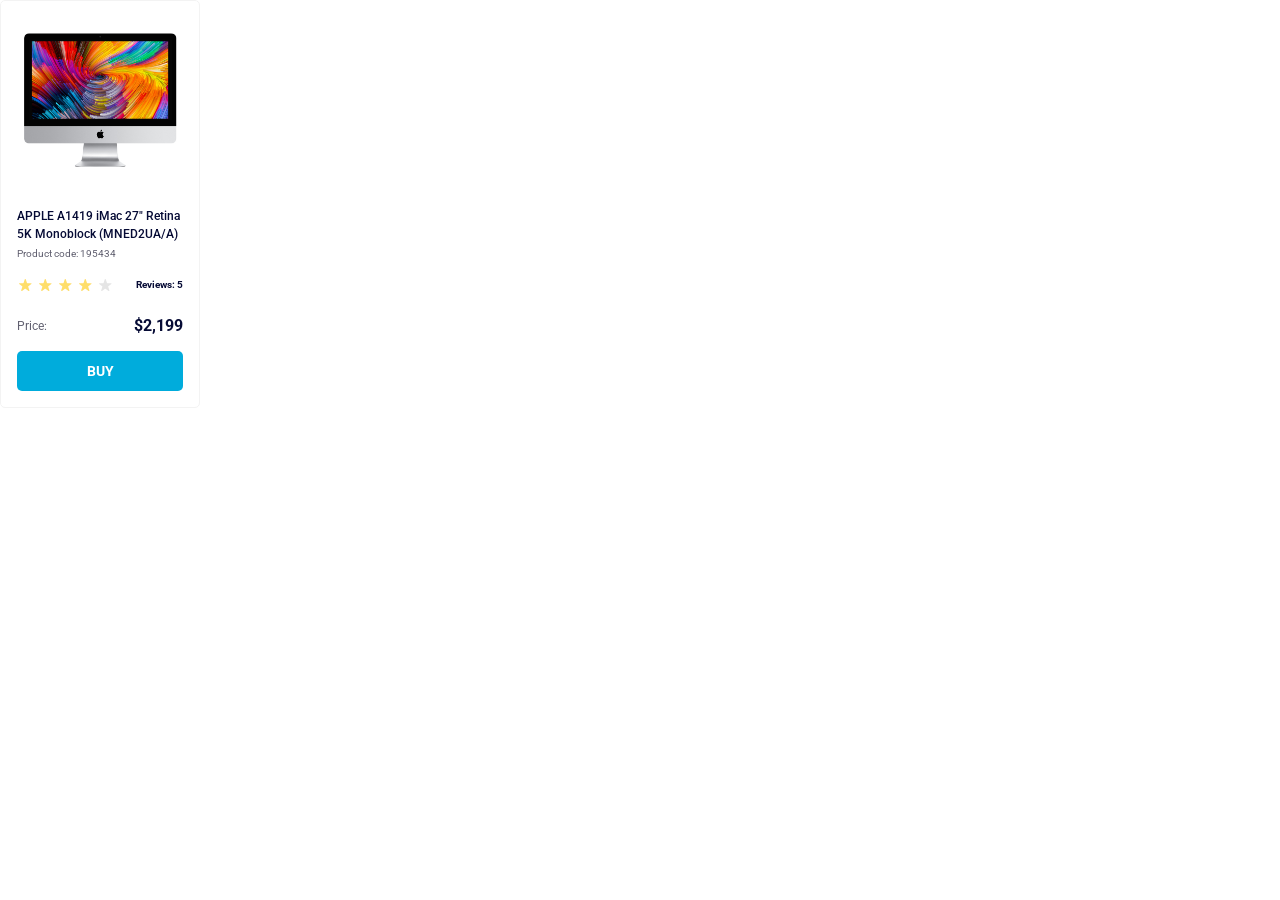
<file: index.html>
<!doctype html><html lang="en"><head><meta charset="utf-8"><meta name="viewport" content="width=device-width, initial-scale=1.0"><title>Product cards</title><link rel="stylesheet" href="index.bdae86df.css"><link href="https://fonts.googleapis.com/css2?family=Roboto:wght@400;500;700&display=swap" rel="stylesheet"></head><body> <div class="card" data-qa="card"> <img src="imac.04d6fc2d.png" alt="Apple A1419 iMac 27 Retina 5K Monoblock" class="card__img"> <h2 class="card__item"> APPLE A1419 iMac 27" Retina 5K Monoblock (MNED2UA/A) </h2> <p class="card__code">Product code: 195434</p> <div class="card__review"> <div class="stars stars--4"> <div class="stars__star"></div> <div class="stars__star"></div> <div class="stars__star"></div> <div class="stars__star"></div> <div class="stars__star"></div> </div> <p class="card__review-text">Reviews: 5</p> </div> <div class="card__price"> <span class="card__price-item">Price:</span> <span class="card__price-value">$2,199</span> </div> <a href="#" class="card__button" data-qa="hover"> BUY </a> </div> </body></html>
</file>
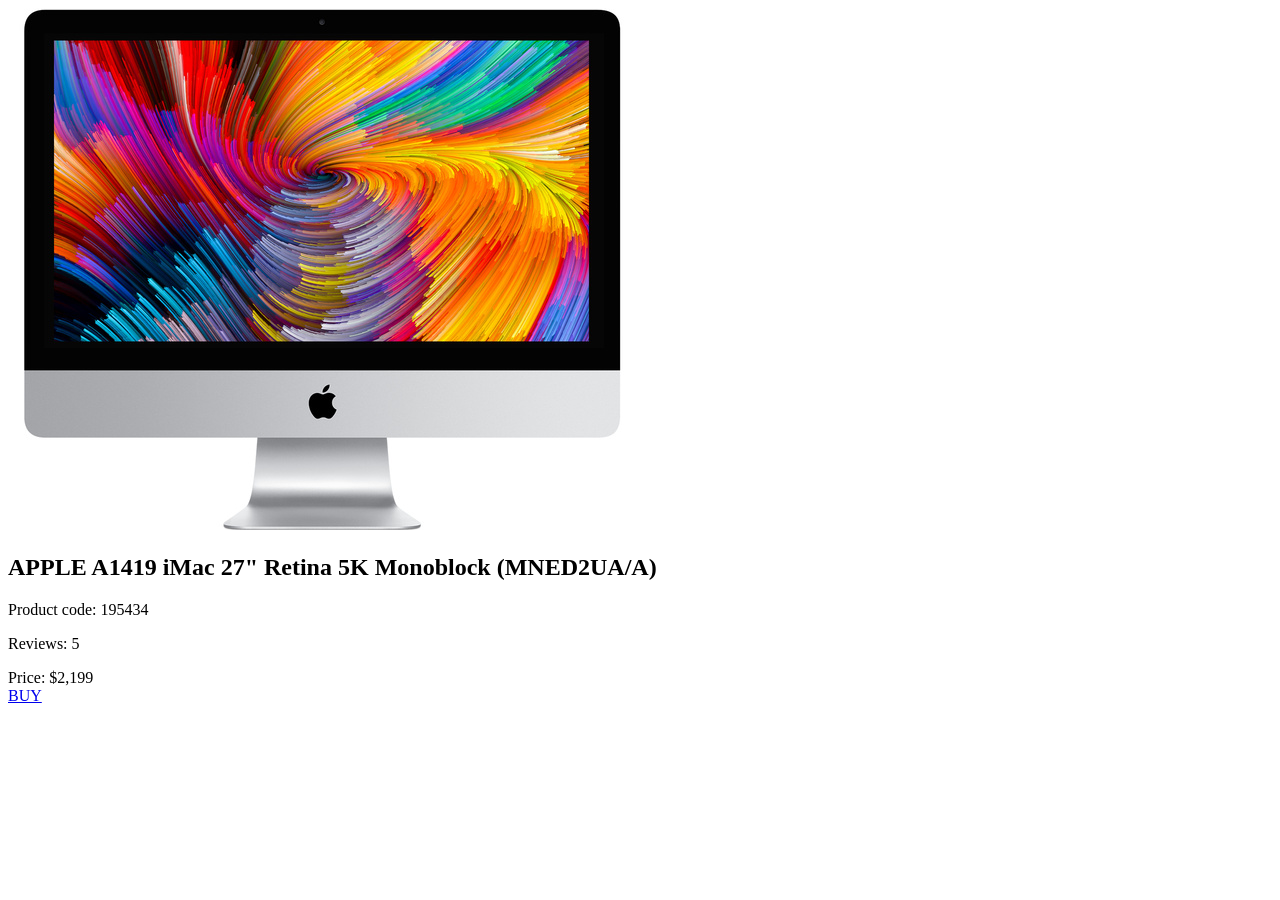
<file: src/index.html>
<!doctype html>
<html lang="en">
  <head>
    <meta charset="UTF-8" />
    <meta
      name="viewport"
      content="width=device-width, initial-scale=1.0"
    />
    <title>Product cards</title>
    <link
      rel="stylesheet"
      href="./styles/index.scss"
    />
    <link
      href="https://fonts.googleapis.com/css2?family=Roboto:wght@400;500;700&display=swap"
      rel="stylesheet"
    />
  </head>
  <body>
    <div
      class="card"
      data-qa="card"
    >
      <img
        src="./images/imac.png"
        alt="Apple A1419 iMac 27 Retina 5K Monoblock"
        class="card__img"
      />
      <h2 class="card__item">
        APPLE A1419 iMac 27" Retina 5K Monoblock (MNED2UA/A)
      </h2>
      <p class="card__code">Product code: 195434</p>
      <div class="card__review">
        <div class="stars stars--4">
          <div class="stars__star"></div>
          <div class="stars__star"></div>
          <div class="stars__star"></div>
          <div class="stars__star"></div>
          <div class="stars__star"></div>
        </div>
        <p class="card__review-text">Reviews: 5</p>
      </div>
      <div class="card__price">
        <span class="card__price-item">Price:</span>
        <span class="card__price-value">$2,199</span>
      </div>
      <a
        href="#"
        class="card__button"
        data-qa="hover"
      >
        BUY
      </a>
    </div>
  </body>
</html>
</file>
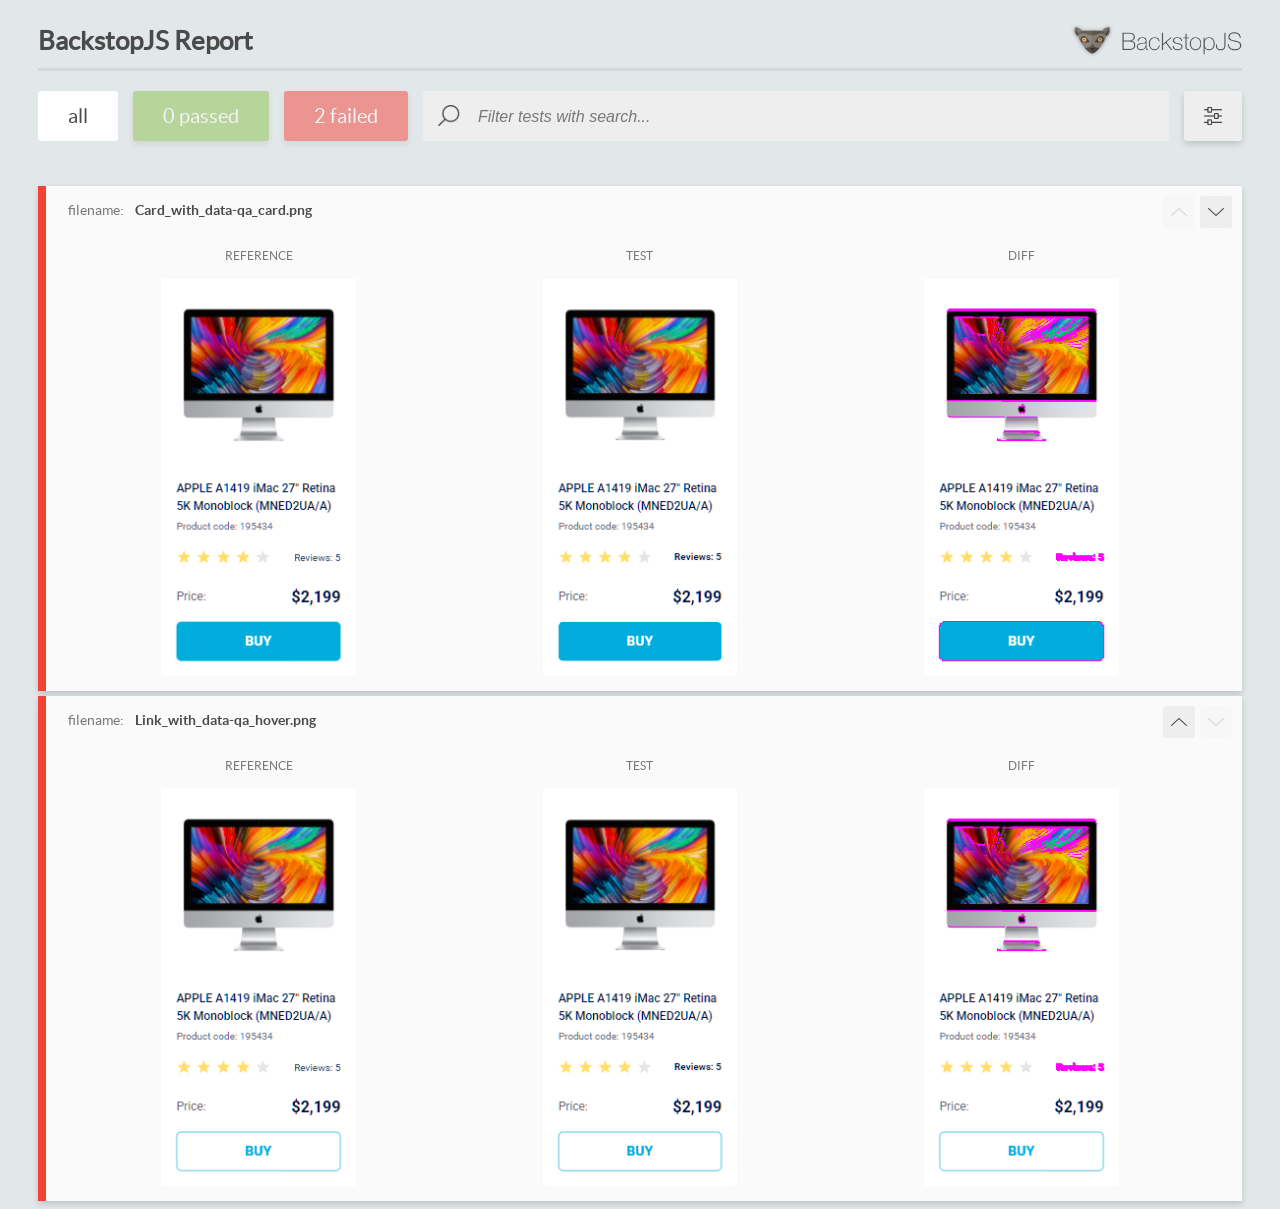
<file: report/html_report/index.html>
<!DOCTYPE html>
<html>
  <head>
    <meta charset="utf-8">
    <!-- Disable Cache -->
    <meta http-equiv="Cache-Control" content="no-cache, no-store, must-revalidate">
    <meta http-equiv="Pragma" content="no-cache">
    <meta http-equiv="Expires" content="0">

    <title>BackstopJS Report</title>

    <style>
      @font-face {
          font-family: 'latoregular';
          src: url('./assets/fonts/lato-regular-webfont.woff2') format('woff2'),
              url('./assets/fonts/lato-regular-webfont.woff') format('woff');
          font-weight: 400;
          font-style: normal;
      }
      @font-face {
          font-family: 'latobold';
          src: url('./assets/fonts/lato-bold-webfont.woff2') format('woff2'),
              url('./assets/fonts/lato-bold-webfont.woff') format('woff');
          font-weight: 700;
          font-style: normal;
      }

      .ReactModal__Body--open {
          overflow: hidden;
      }
      .ReactModal__Body--open .header {
        display: none;
      }

    </style>
  </head>
  <body style="background-color: #E2E7EA">
    <div id="root">

    </div>
    <script>
      function report (report) { // eslint-disable-line no-unused-vars
        window.tests = report;
      }
    </script>
    <script src="config.js"></script>
    <script src="index_bundle.js"></script>
  </body>
</html>
</file>
<file: index.bdae86df.css>
.stars{display:flex}.stars__star{background-image:url(star-empty.822d561e.svg);background-position:50%;background-repeat:no-repeat;width:16px;height:16px;margin-right:4px}.stars__star:last-child{margin-right:0}.stars--1 .stars__star:nth-child(-n+1),.stars--2 .stars__star:nth-child(-n+2),.stars--3 .stars__star:nth-child(-n+3),.stars--4 .stars__star:nth-child(-n+4),.stars--5 .stars__star:nth-child(-n+5){background-image:url(star.edda4c43.svg)}.card{box-sizing:border-box;background-color:#fff;border:1px solid #f3f3f3;border-radius:5px;width:200px;padding:32px 16px 16px}.card__img{object-fit:contain;width:160px;height:134px;margin:0 auto 40px;display:block}.card__item{color:#060b35;margin-bottom:4px;font-family:Roboto,sans-serif;font-size:12px;font-weight:500;line-height:18px}.card__code{color:#616070;margin-bottom:16px;font-family:Roboto,sans-serif;font-size:10px;font-weight:400;line-height:14px}.card__price{justify-content:space-between;align-items:center;margin-bottom:16px;display:flex}.card__price-item{color:#616070;font-family:Roboto,sans-serif;font-size:12px;font-weight:400;line-height:18px}.card__price-value{color:#060b35;font-family:Roboto,sans-serif;font-size:16px;font-weight:700;line-height:18px}.card__review{justify-content:space-between;align-items:center;margin-bottom:24px;display:flex}.card__review-text{color:#060b35;font-family:Roboto,sans-serif;font-size:10px;font-weight:700;line-height:14px}.card__button{box-sizing:border-box;text-align:center;text-transform:uppercase;color:#fff;background-color:#00acdc;border:1px solid #0000;border-radius:5px;justify-content:center;align-items:center;width:100%;height:40px;font-family:Roboto,sans-serif;font-size:14px;font-weight:700;line-height:40px;text-decoration:none;transition:none;display:flex}.card__button:hover{color:#00acdc;background-color:#fff;border-color:#00acdc}*{margin:0;padding:0}html{box-sizing:border-box}body{font-family:Roboto,sans-serif}
/*# sourceMappingURL=index.bdae86df.css.map */
</file>
